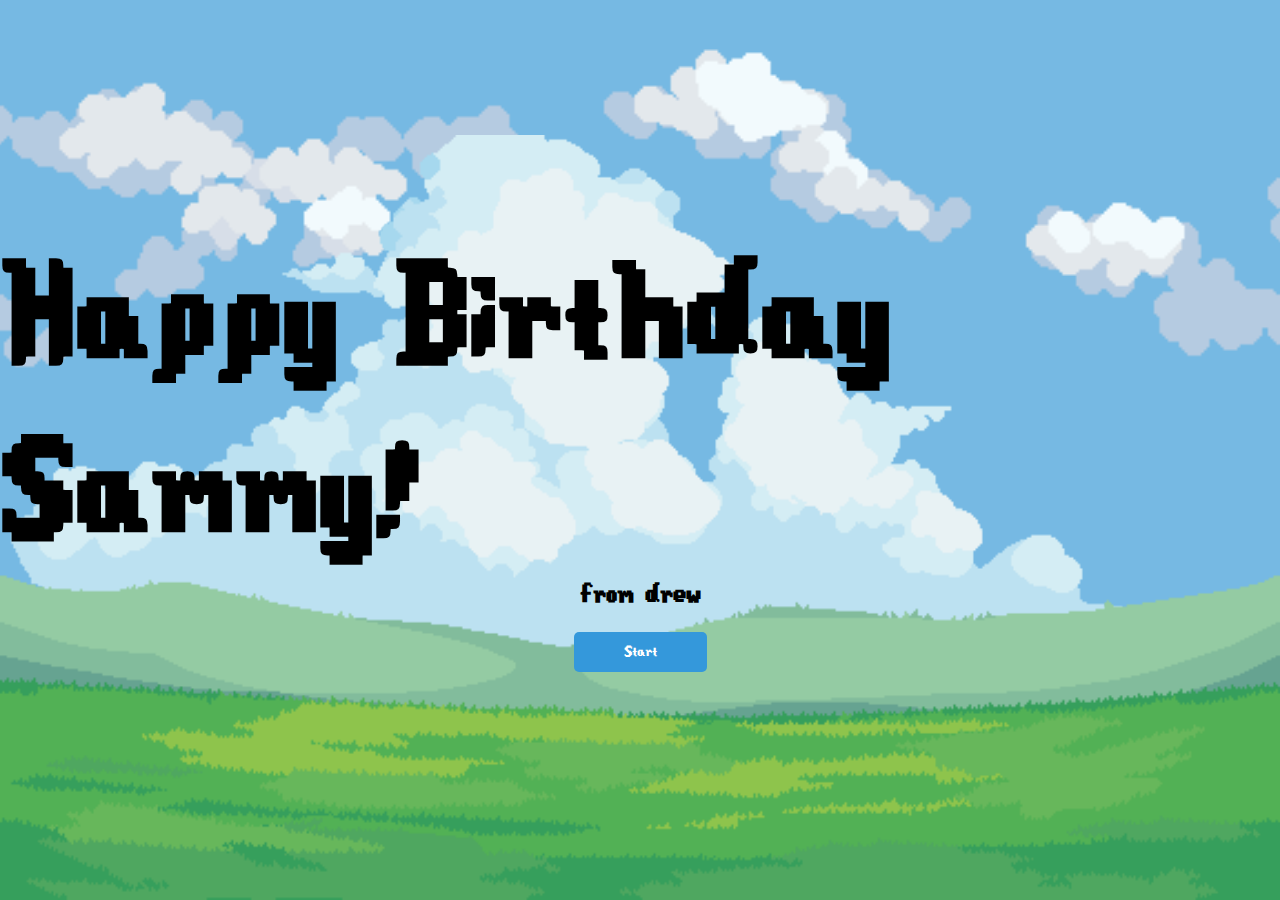
<file: index.html>
<!DOCTYPE html>
<html lang="en">
<head>
    <meta charset="UTF-8">
    <meta name="viewport" content="width=device-width, initial-scale=1.0">
    <title>Happy Birthday Sammy!</title>
    <link rel="stylesheet" href="styles.css">
</head>
<body>
    <div>
        <h1>Happy Birthday Sammy!</h1>
        <h2>from drew</h2>
        <button onclick="startCelebration()">Start</button>
    </div>

    <img id="clouds" class="moving-clouds" src="images/cloudsedit.png" alt="Clouds">
    <img id="plains" src="images/grass2.png" alt="plains">
    <img id="grass" src="images/grass.png" alt="grass">

    <script src="script.js"></script>

</body>
</html>
</file>
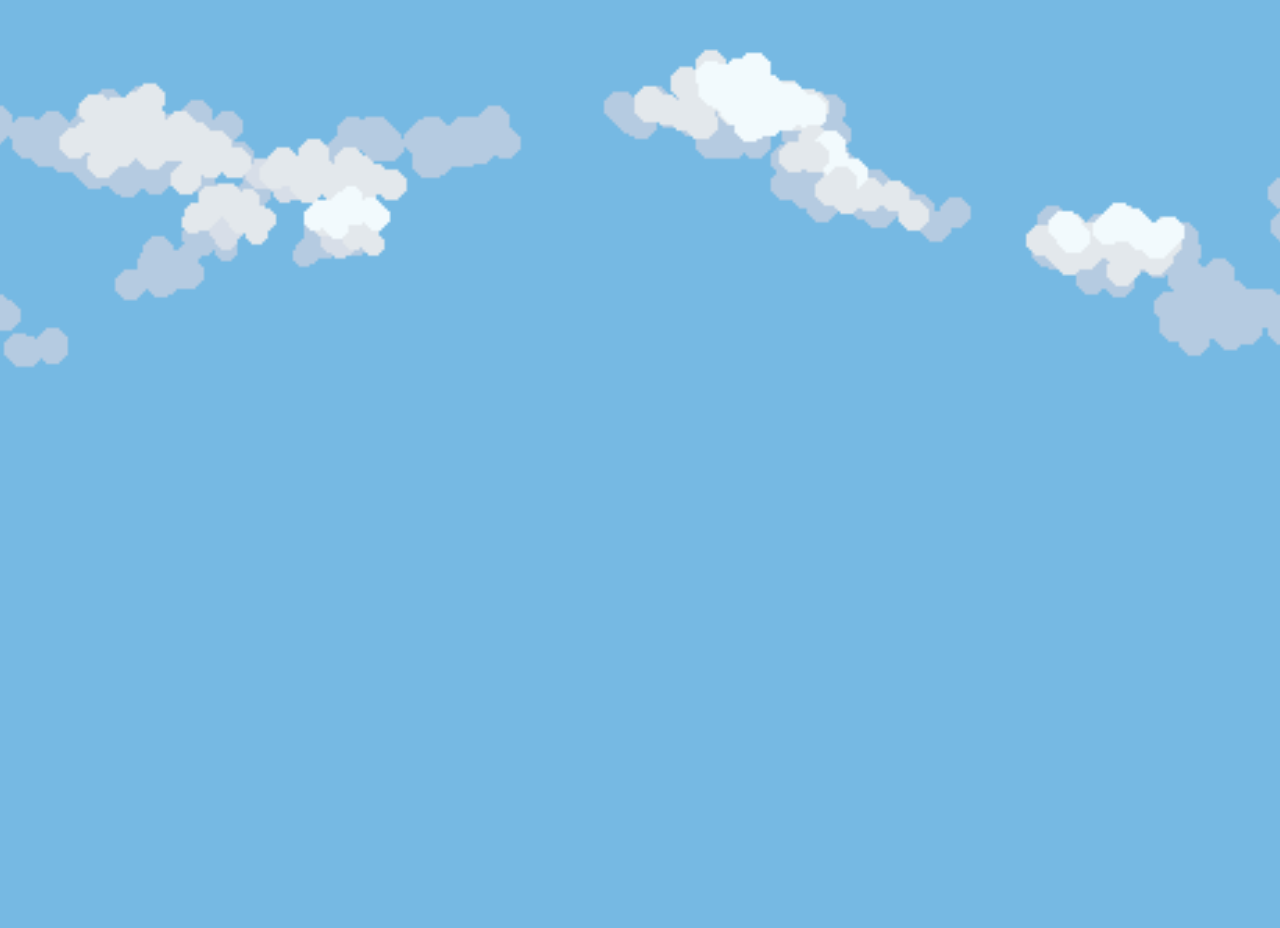
<file: mainpg.html>
<!DOCTYPE html>
<html lang="en">
<head>
    <meta charset="UTF-8">
    <meta name="viewport" content="width=device-width, initial-scale=1.0">
    <title>A Letter?</title>
    <link rel="stylesheet" href="styles2.css">
    <script src="script2.js"></script>
</head>
<body>
    <div class="animation-container">
        <div class="mail-image">
            <img id="mail1" src="images/mail1.png" alt="Mail">
            <img id="mail2" src="images/mail2.png" alt="Mail" style="display: none;">
            <img id="mail3" src="images/mail3.png" alt="Mail" style="display: none;">
        </div>
    </div>
</body>
</html>
</file>
<file: styles.css>
/* styles.css */

@font-face {
    font-family: 'CustomFont';
    src: url('fonts/fontstyle.ttf') format('truetype');
}

body {
    background-color: black;
    background: url('images/backgroundplain.png') no-repeat center/cover;
    color: lightblue;
    font-family: 'CustomFont', sans-serif;
    display: flex;
    flex-direction: column;
    align-items: center;
    justify-content: center;
    height: 100vh;
    margin: 0;
    overflow: hidden;
    position: relative; /* Add this line */
}

div {
    display: flex;
    flex-direction: column;
    align-items: center;
}

h1 {
    font-size: 10em;
    margin: 0;
    align-self: center;
    color: #000;
    bottom: 10%;
}

h2 {
    font-size: 2em;
    margin: 0;
    align-self: center;
    color: #000;
}

button {
    margin-top: 20px;
    padding: 10px 50px;
    font-size: 18px;
    font-family: 'CustomFont', sans-serif;
    background-color: #3498db;
    color: white;
    border: none;
    border-radius: 5px;
    cursor: pointer;
    top: 100%;
}

button:hover {
    background-color: #2980b9;
}

#clouds {
    position: absolute;
    bottom: 0;
    left: 0;
    width: 100%;
    bottom: 5%;
    height: auto;
    z-index: -3;
}

.moving-clouds {
    animation: moveClouds 15s linear forwards infinite;
}

@keyframes moveClouds {
    0% {
        transform: translateX(-100%);
    }
    100% {
        transform: translateX(100%);
    }
}

#plains {
    position: absolute;
    bottom: 0;
    left: 0;
    width: 100%;
    height: auto;
    z-index: -2; 
}

#grass {
    position: absolute;
    bottom: 0;
    left: 0;
    width: 100%;
    height: auto;
    z-index: -1;
}

.fade-out {
    opacity: 0;
    transition: opacity 1s;
}
</file>
<file: styles2.css>
@font-face {
    font-family: 'CustomFont';
    src: url('fonts/mailfont.ttf') format('truetype');
}

body {
    background-color: #76b9e3;
    background-image: url('images/backgroundplain.png');
    background-repeat: no-repeat;
    background-position: center;
    background-size: cover;
    font-family: 'CustomFont', sans-serif;
    color: #76b9e3;
    display: flex;
    flex-direction: column;
    align-items: center;
    justify-content: center;
    height: 100vh;
    margin: 0;
    overflow: hidden;
    position: relative;
    animation: fadeIn 3s ease-in-out forwards;
    position: relative;
}

@keyframes fadeIn {
    0% {
        background-image: url('images/backgroundplain.png');
        opacity: 1;
    }
    100% {
        background-image: url('images/sunhavenmail1.png');
        opacity: 1;
    }
}

@keyframes fadeInMail {
    0% {
        opacity: 0;
    }
    100% {
        opacity: 1;
    }
}

@keyframes fadeInBackground {
    0% {
        background-image: url('images/sunhavenmail1.png');
    }
    100% {
        background-image: url('images/lanternback.gif');
    }
}

.mail-image {
    /* Initial styles for the mail image */
    position: absolute;
    top: 50%;
    left: 50%;
    transform: translate(-50%, -50%);
    opacity: 0;
    transition: opacity 1s ease-in-out;
}
</file>
